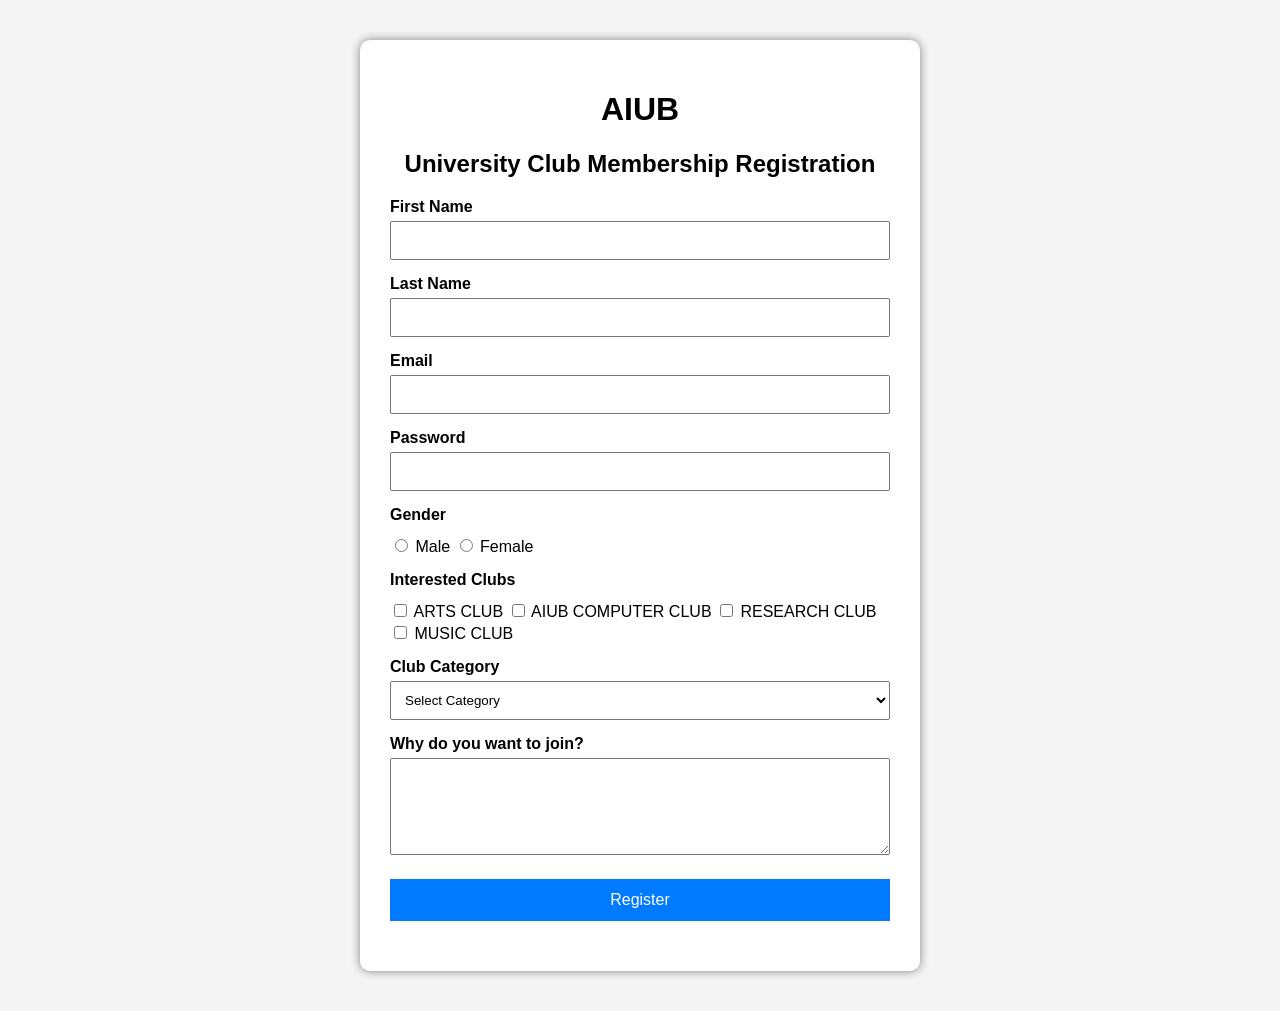
<file: index.html>
<!doctype html>
<html lang="en">
  <head>
    <meta charset="UTF-8" />
    <title>University Club Membership Registration</title>
    <link rel="stylesheet" href="style.css" />
  </head>
  <body>
    <div class="container">
      <h1>AIUB</h1>
      <h2>University Club Membership Registration</h2>

      <form id="clubForm">
        <label>First Name</label>
        <input type="text" id="fname" />

        <label>Last Name</label>
        <input type="text" id="lname" />

        <label>Email</label>
        <input type="email" id="email" />

        <label>Password</label>
        <input type="password" id="password" />

        <label>Gender</label>

        <div class="radio">
          <input type="radio" name="gender" value="Male" /> Male
          <input type="radio" name="gender" value="Female" /> Female
        </div>
        <label>Interested Clubs</label>
        <div class="checkbox">
          <input type="checkbox" name="club" value="Programming" /> ARTS CLUB
          <input type="checkbox" name="club" value="Sports" /> AIUB COMPUTER CLUB
          <input type="checkbox" name="club" value="Photography" /> RESEARCH CLUB
          <input type="checkbox" name="club" value="Music" /> MUSIC CLUB
        </div>

        <label>Club Category</label>

        <select id="category">
          <option value="">Select Category</option>
          <option>Creative</option>
          <option>Technical</option>
          <option>Sports</option>
        </select>

        <label>Why do you want to join?</label>

        <textarea id="reason" rows="5"></textarea>

        <button type="submit">Register</button>
      </form>

      <p id="message"></p>
    </div>

    <script src="script.js"></script>
  </body>
</html>
</file>
<file: style.css>
body{
    margin:0;
    padding:0;
    background:#f4f4f4;
    font-family:Arial, Helvetica, sans-serif;
}

.container{

    width:500px;
    margin:40px auto;
    background:white;
    padding:30px;
    border-radius:10px;
    box-shadow:0 0 10px gray;
}
h1,h2{
    text-align:center;
}
label{
    display:block;
    margin-top:15px;
    font-weight:bold;
}
input,
select,
textarea{
    width:100%;
    padding:10px;
    margin-top:5px;
    box-sizing:border-box;
}
.radio,
.checkbox{
    margin-top:10px;
}
.radio input,
.checkbox input{
    width:auto;
}
button{
    width:100%;
    padding:12px;
    margin-top:20px;
    background:#007BFF;
    color:white;
    border:none;
    cursor:pointer;
    font-size:16px;
}
button:hover{
    background:#0056b3;
}
#message{
    text-align:center;
    margin-top:20px;
    font-weight:bold;
}
</file>
